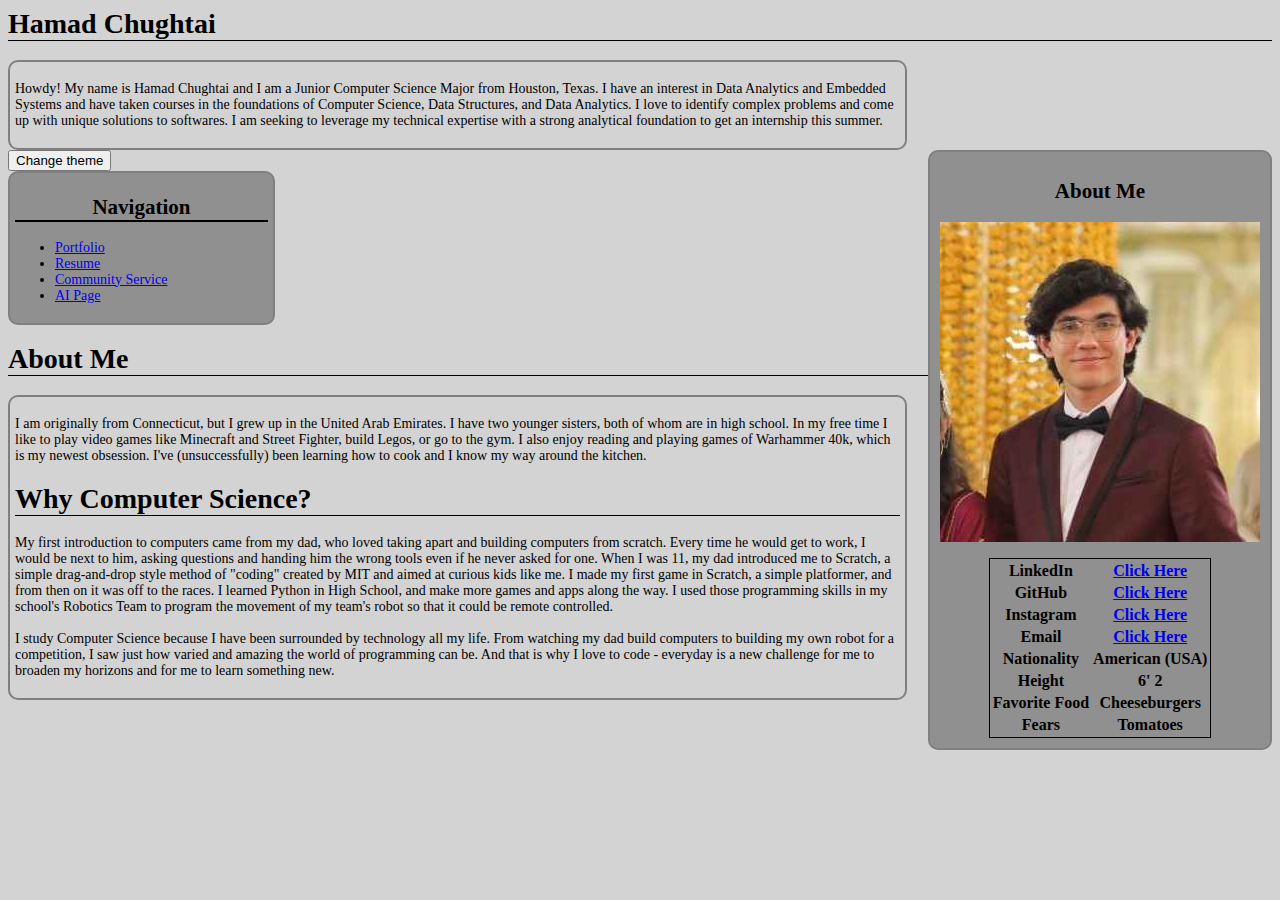
<file: index.html>
<!DOCTYPE HTML PUBLIC "-//W3C//DTD HTML 4.01 Transitional//EN">
<html>
<head>
<title>Homepage</title>
<meta http-equiv="Content-Type" content="text/html; charset=iso-8859-1">
<link id = "theme-stylesheet" rel="stylesheet" href="./themes/styles.css">
</head>

<body>
  <header>
    <h1>Hamad Chughtai</h1>
    <div id = "intro">
      <p>Howdy! My name is Hamad Chughtai and I am a Junior Computer Science Major from Houston, Texas. 
        I have an interest in Data Analytics and Embedded Systems and have taken courses in the foundations of Computer Science, 
        Data Structures, and Data Analytics. I love to identify complex problems and come up with unique solutions to softwares. 
        I am seeking to leverage my technical expertise with a strong analytical foundation to get an internship this summer.
    </p>
    </div>

    <button onclick="toggleTheme()">Change theme</button>

    
    <div id="info" style="float: right; padding: 10px; border: 2px solid gray; border-radius:10px;">
      <h2 style="text-align: center;">About Me</h2>
      <img src="./images/yaboi.jpg" alt="It's ya boi" />
      <br>
      <br>
      <table style="text-align: center; border: 1px solid black; margin: auto;">
        <tr>
          <th>LinkedIn</th>
          <th><a href="https://www.linkedin.com/in/hamad-chughtai">Click Here</a></th>
        </tr>

        <tr>
          <th>GitHub</th>
          <th><a href="https://github.com/habibimood">Click Here</a></th>
        </tr>

        <tr>
          <th>Instagram</th>
          <th><a href="https://www.instagram.com/yaboihamood/">Click Here</a></th>
        </tr>

        <tr>
          <th>Email</th>
          <th><a href="mailto:chughtaihamad@gmail.com">Click Here</th>
        </tr>

        <tr>
          <th>Nationality</th>
          <th>American (USA)</th>
        </tr>

        <tr>
          <th>Height</th>
          <th>6' 2</th>
        </tr>

        <tr>
          <th>Favorite Food</th>
          <th>Cheeseburgers</th>
        </tr>

        <tr>
          <th>Fears</th>
          <th>Tomatoes</th>
        </tr>
      </table>
    </div> 
  </header>

  <div id = "nav">
    <h2 style="text-align: center; border-bottom: 2px solid black;">Navigation</h2>
    <nav>
      <ul>
        <li><a href="portfolio.html">Portfolio</a></li>
        <li><a href="resume.html">Resume</a></li>
        <li><a href="service.html">Community Service</a></li>
        <li><a href="ai-page.html">AI Page</a></li>
      </ul>
    </nav>
  </div>

  <h1>About Me</h1>
  <div id = "my-info">
    <p>I am originally from Connecticut, but I grew up in the United Arab Emirates. I have two younger sisters, both of whom are in high school.
      In my free time I like to play video games like Minecraft and Street Fighter, build Legos, or go to the gym. I also enjoy reading and playing
      games of Warhammer 40k, which is my newest obsession. I've (unsuccessfully) been learning how to cook and I know my way around the kitchen. 
    </p>

    <h1>Why Computer Science?</h1>
    <p>My first introduction to computers came from my dad, who loved taking apart and building computers from scratch. 
      Every time he would get to work, I would be next to him, asking questions and handing him the wrong tools even if he
      never asked for one. When I was 11, my dad introduced me to Scratch, a simple drag-and-drop style method of "coding" created 
      by MIT and aimed at curious kids like me. I made my first game in Scratch, a simple platformer, and from then on it was off to the
      races. I learned Python in High School, and make more games and apps along the way. I used those programming skills in my school's Robotics Team
      to program the movement of my team's robot so that it could be remote controlled. 
      <br>
      <br>
      I study Computer Science because I have been surrounded by technology all my life. From watching my dad build computers to building my own robot
      for a competition, I saw just how varied and amazing the world of programming can be. And that is why I love to code - everyday is a new challenge 
      for me to broaden my horizons and for me to learn something new. 
    </p>
  </div>

  <script src="script.js"></script>
</body>
</html>
</file>
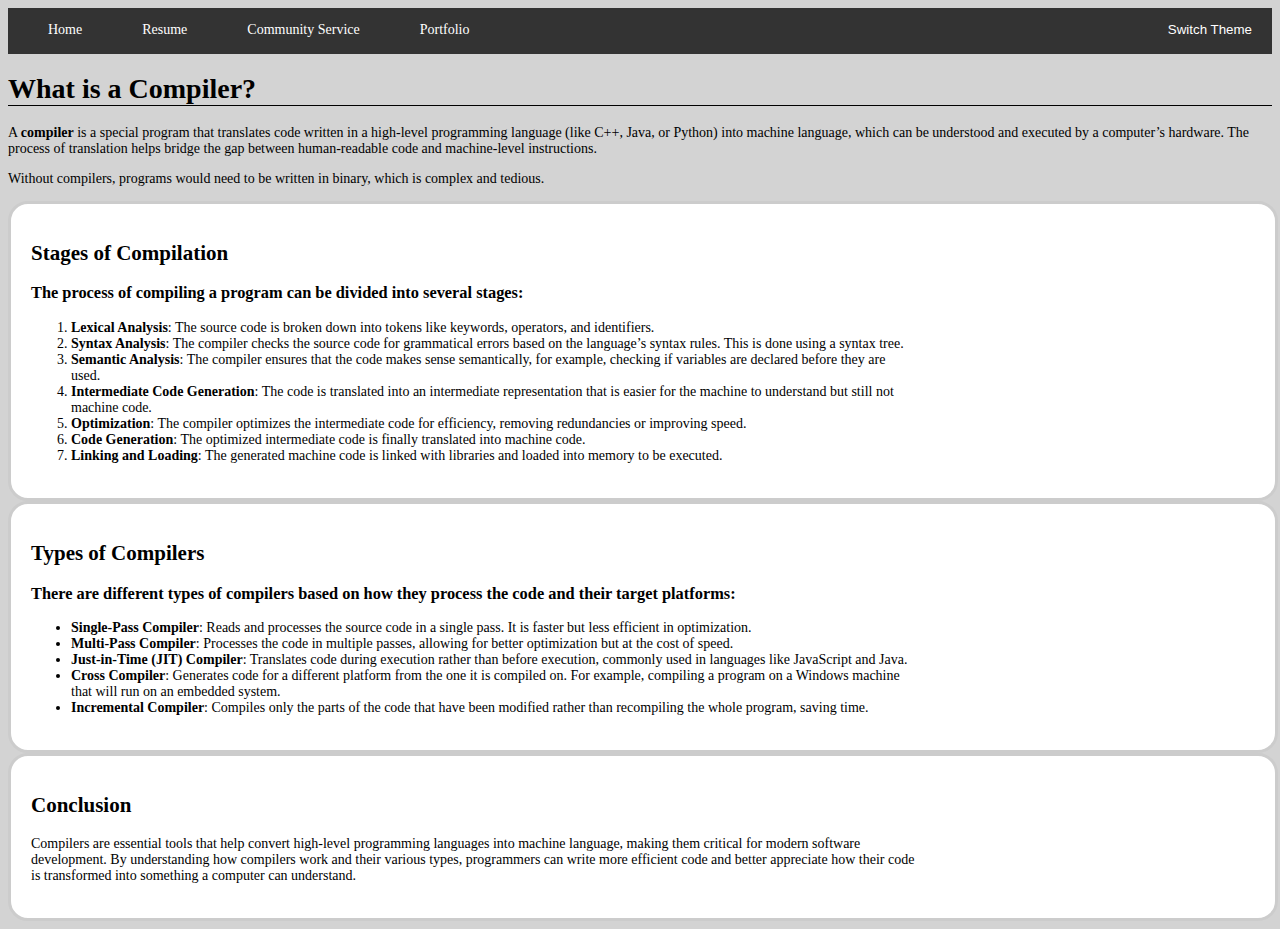
<file: ai-page.html>
<!DOCTYPE html>
<html lang="en">
<head>
    <meta charset="UTF-8">
    <meta name="viewport" content="width=device-width, initial-scale=1.0">
    <title>Introduction to Compilers</title>
    <link id = "theme-stylesheet" rel="stylesheet" href="./themes/styles.css">
</head>


<header style="background-color: #333; height: 46px;">
    <button id="theme-button" style = "float:right;" onclick="toggleTheme()">Switch Theme</button>
    <ul id = "home-ul">
      <li id = "home-link"><a href="index.html">Home</a></li>
      <li id = "home-link"><a href="resume.html">Resume</a></li>
      <li id = "home-link"><a href="service.html">Community Service</a></li>
      <li id = "home-link"><a href="portfolio.html">Portfolio</a></li>
    </ul>
  </header>


<body>
    <!-- Main Content -->
    <section id="what-is-compiler">
        <h1>What is a Compiler?</h1>
        <p>A <strong>compiler</strong> is a special program that translates code written in a high-level programming language (like C++, Java, or Python) into machine language, which can be understood and executed by a computer’s hardware. The process of translation helps bridge the gap between human-readable code and machine-level instructions.</p>
        <p>Without compilers, programs would need to be written in binary, which is complex and tedious.</p>
    </section>


<div class = "container">
    <div class = "project">
        <h2>Stages of Compilation</h2>
        <h3>The process of compiling a program can be divided into several stages:</h3>
        <ol>
        <li><strong>Lexical Analysis</strong>: The source code is broken down into tokens like keywords, operators, and identifiers.</li>
        <li><strong>Syntax Analysis</strong>: The compiler checks the source code for grammatical errors based on the language’s syntax rules. This is done using a syntax tree.</li>
        <li><strong>Semantic Analysis</strong>: The compiler ensures that the code makes sense semantically, for example, checking if variables are declared before they are used.</li>
        <li><strong>Intermediate Code Generation</strong>: The code is translated into an intermediate representation that is easier for the machine to understand but still not machine code.</li>
        <li><strong>Optimization</strong>: The compiler optimizes the intermediate code for efficiency, removing redundancies or improving speed.</li>
        <li><strong>Code Generation</strong>: The optimized intermediate code is finally translated into machine code.</li>
        <li><strong>Linking and Loading</strong>: The generated machine code is linked with libraries and loaded into memory to be executed.</li>
    </ol>
    </div>
</div>

<div class = "container">
    <div class = "project">
        <h2>Types of Compilers</h2>
        <h3>There are different types of compilers based on how they process the code and their target platforms:</h3>
        <ul>
        <li><strong>Single-Pass Compiler</strong>: Reads and processes the source code in a single pass. It is faster but less efficient in optimization.</li>
        <li><strong>Multi-Pass Compiler</strong>: Processes the code in multiple passes, allowing for better optimization but at the cost of speed.</li>
        <li><strong>Just-in-Time (JIT) Compiler</strong>: Translates code during execution rather than before execution, commonly used in languages like JavaScript and Java.</li>
        <li><strong>Cross Compiler</strong>: Generates code for a different platform from the one it is compiled on. For example, compiling a program on a Windows machine that will run on an embedded system.</li>
        <li><strong>Incremental Compiler</strong>: Compiles only the parts of the code that have been modified rather than recompiling the whole program, saving time.</li>
    </ul>
    </div>
    </div>

<div class="container">
    <div class = "project">
        <h2>Conclusion</h2>
        <p>Compilers are essential tools that help convert high-level programming languages into machine language, making them critical for modern software development. By understanding how compilers work and their various types, programmers can write more efficient code and better appreciate how their code is transformed into something a computer can understand.</p>
    </div>
</section>


<script src="script.js"></script>
</body>
</html>
</file>
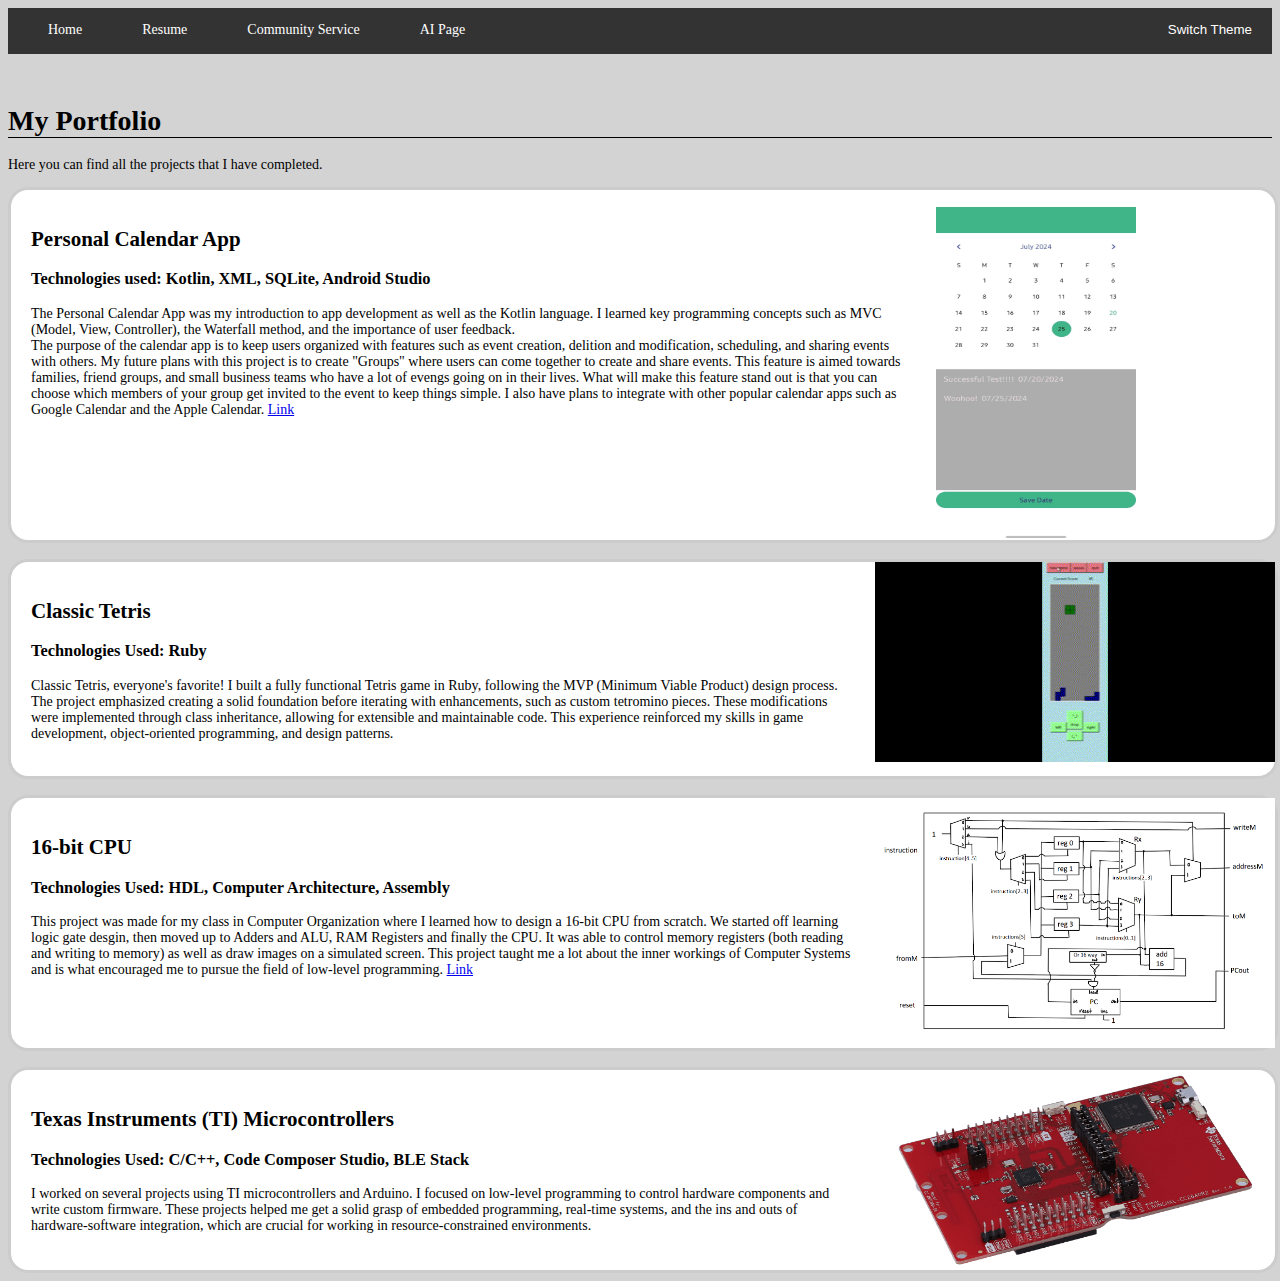
<file: portfolio.html>
<!DOCTYPE HTML PUBLIC "-//W3C//DTD HTML 4.01 Transitional//EN">
<html>
<head>
<title>My Portfolio</title>
<meta http-equiv="Content-Type" content="text/html; charset=iso-8859-1">
<link id = "theme-stylesheet" rel="stylesheet" href="./themes/styles.css">
</head>

<header style="background-color: #333; height: 46px;">
  <button id="theme-button" style = "float:right;" onclick="toggleTheme()">Switch Theme</button>
  <ul id = "home-ul">
    <li id = "home-link"><a href="index.html">Home</a></li>
    <li id = "home-link"><a href="resume.html">Resume</a></li>
    <li id = "home-link"><a href="service.html">Community Service</a></li>
    <li id = "home-link"><a href="ai-page.html">AI Page</a></li>
  </ul>
</header>

<br>
<br>
<h1>My Portfolio</h1>
<p>Here you can find all the projects that I have completed. </p>

<div class = "container">
  <div class = "project">
    <h2>Personal Calendar App</h2>
    <h3>Technologies used: Kotlin, XML, SQLite, Android Studio</h3>
    <p>The Personal Calendar App was my introduction to app development as well as the Kotlin language. 
      I learned key programming concepts such as MVC (Model, View, Controller), the Waterfall method, and the importance of user feedback.
      <br>
      The purpose of the calendar app is to keep users organized with features such as event creation, delition and modification, scheduling, and sharing events with others. 
      My future plans with this project is to create "Groups" where users can come together to create and share events. This feature is aimed towards families, friend groups, and small business teams who
      have a lot of evengs going on in their lives. What will make this feature stand out is that you can choose which members of your group get invited to the event to keep things simple. I also have plans
      to integrate with other popular calendar apps such as Google Calendar and the Apple Calendar. <a href="https://github.com/habibimood/Calendar-App">Link</a>
  </p>
  </div>

  <div class = "img">
    <img src="images/calendar.jpg" alt="Calendar App" width="200px" height="350px">
  </div>
</div>

<br>

<div class = "container">
  <div class = "project">
    <h2>Classic Tetris</h2>
    <h3>Technologies Used: Ruby</h3>
    <p>Classic Tetris, everyone's favorite! I built a fully functional Tetris game in Ruby, following the MVP (Minimum Viable Product) design process. The project emphasized creating a solid foundation before 
      iterating with enhancements, such as custom tetromino pieces. These modifications were implemented through class inheritance, allowing for extensible and maintainable code. This experience reinforced 
      my skills in game development, object-oriented programming, and design patterns.</p>
  </div>

  <div class = "img">
    <img src="images/tetris.gif" alt="Tetris Gif" width="400px" height="200px">
  </div>
</div>

<br>

<div class = "container">
  <div class = "project">
    <h2>16-bit CPU</h2>
    <h3>Technologies Used: HDL, Computer Architecture, Assembly</h3>
    <p>This project was made for my class in Computer Organization where I learned how to design a 16-bit CPU from scratch. We started off learning logic gate desgin, then moved up to Adders and ALU, RAM Registers
      and finally the CPU. It was able to control memory registers (both reading and writing to memory) as well as draw images on a simulated screen. This project taught me a lot about the inner workings of Computer Systems
      and is what encouraged me to pursue the field of low-level programming. <a href="https://github.com/havivha/Nand2Tetris/blob/master/05/CPU.hdl">Link</a>
    </p>
  </div>

  <div class = "img">
    <img src="images/cpu.png" alt = "16-Bit CPU" width = "400px" height="250px" />
  </div>
</div>

<br>

<div class = "container">
  <div class = "project">
    <h2>Texas Instruments (TI) Microcontrollers</h2>
    <h3>Technologies Used: C/C++, Code Composer Studio, BLE Stack</h3>
    <p>
      I worked on several projects using TI microcontrollers and Arduino. I focused on low-level programming to control hardware components and write custom firmware. These projects helped me get a solid grasp of embedded programming,
      real-time systems, and the ins and outs of hardware-software integration, which are crucial for working in resource-constrained environments.
    </p>
  </div>

  <div class = "img">
    <img src="images/cc2640.png" alt="CC2640", width="400px" height="200px">
  </div>
</div>

<script src="script.js"></script>
</file>
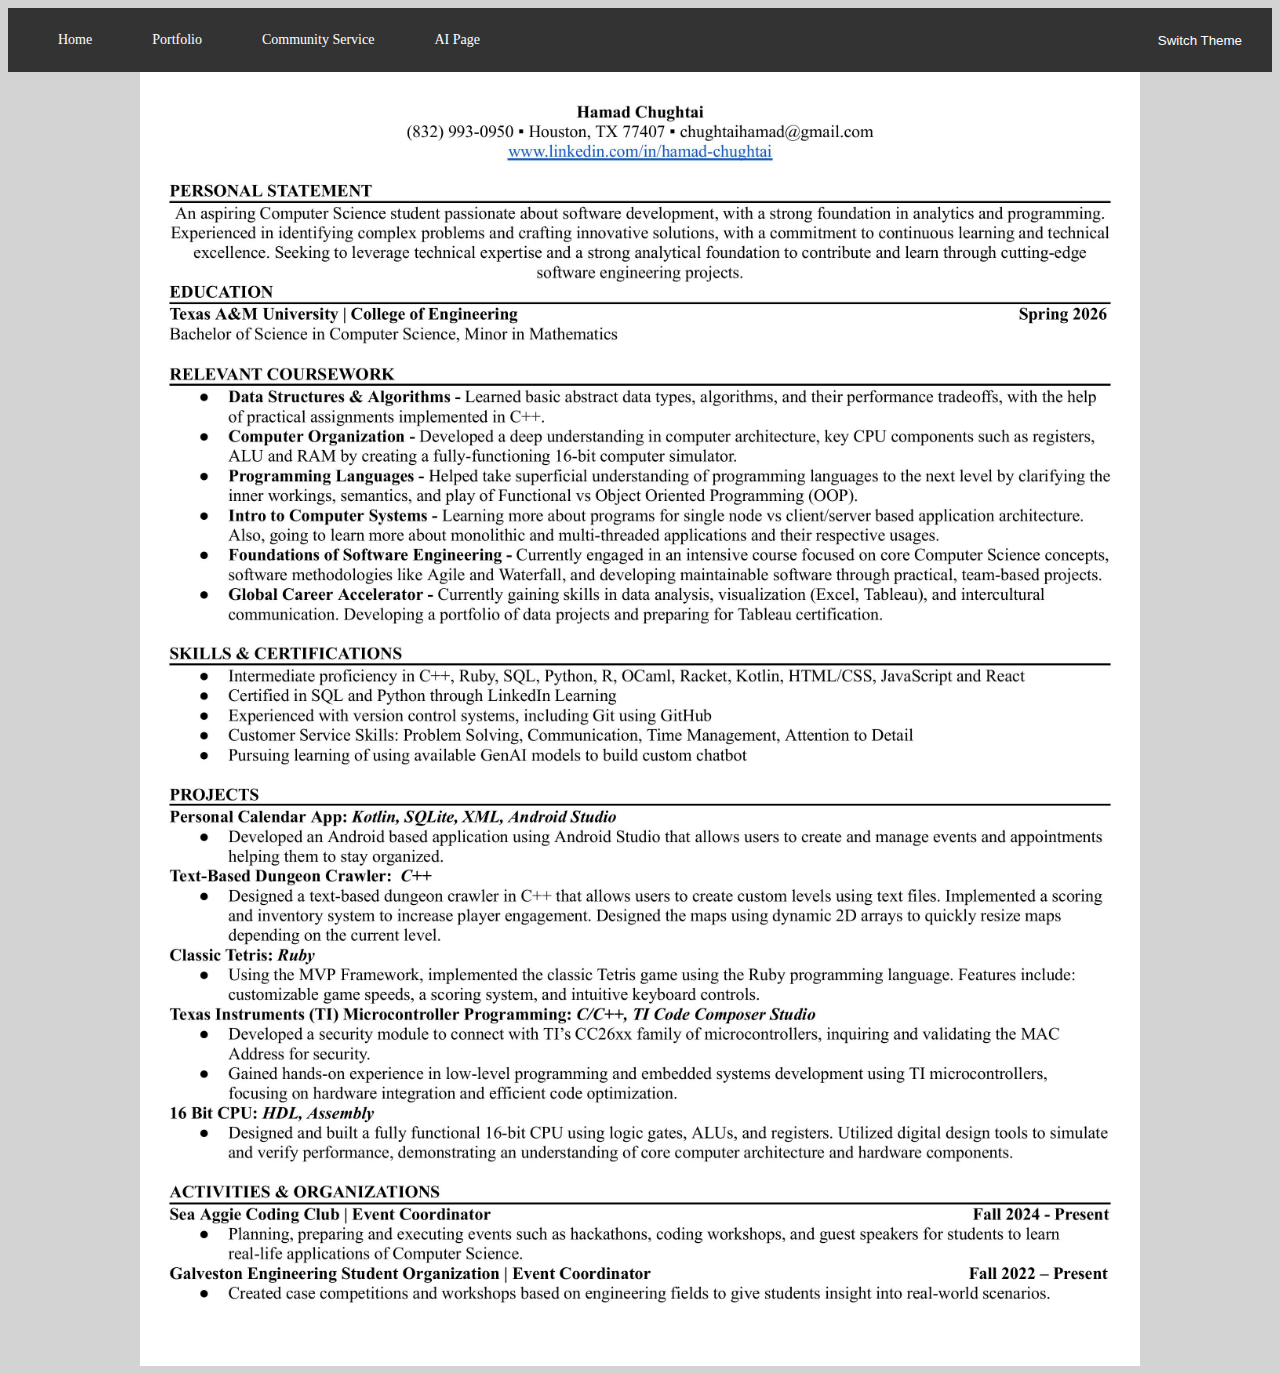
<file: resume.html>
<!DOCTYPE HTML PUBLIC "-//W3C//DTD HTML 4.01 Transitional//EN">
<html>
<head>
  <title>My Resume</title>
  <meta http-equiv="Content-Type" content="text/html; charset=iso-8859-1">
  <link id="theme-stylesheet" rel="stylesheet" href="./themes/styles.css">
</head>

<body>
  <div id="header-container">
    <ul id="home-ul">
      <li id="home-link"><a href="index.html">Home</a></li>
      <li id="home-link"><a href="portfolio.html">Portfolio</a></li>
      <li id="home-link"><a href="service.html">Community Service</a></li>
      <li id="home-link"><a href="ai-page.html">AI Page</a></li>
    </ul>
    <button id="theme-button" onclick="toggleTheme()">Switch Theme</button>
  </div>

  <div>
    <img id="resume" src="images/Chughtai_Hamad.jpg" />
  </div>

  <script src="script.js"></script>
</body>
</html>
</file>
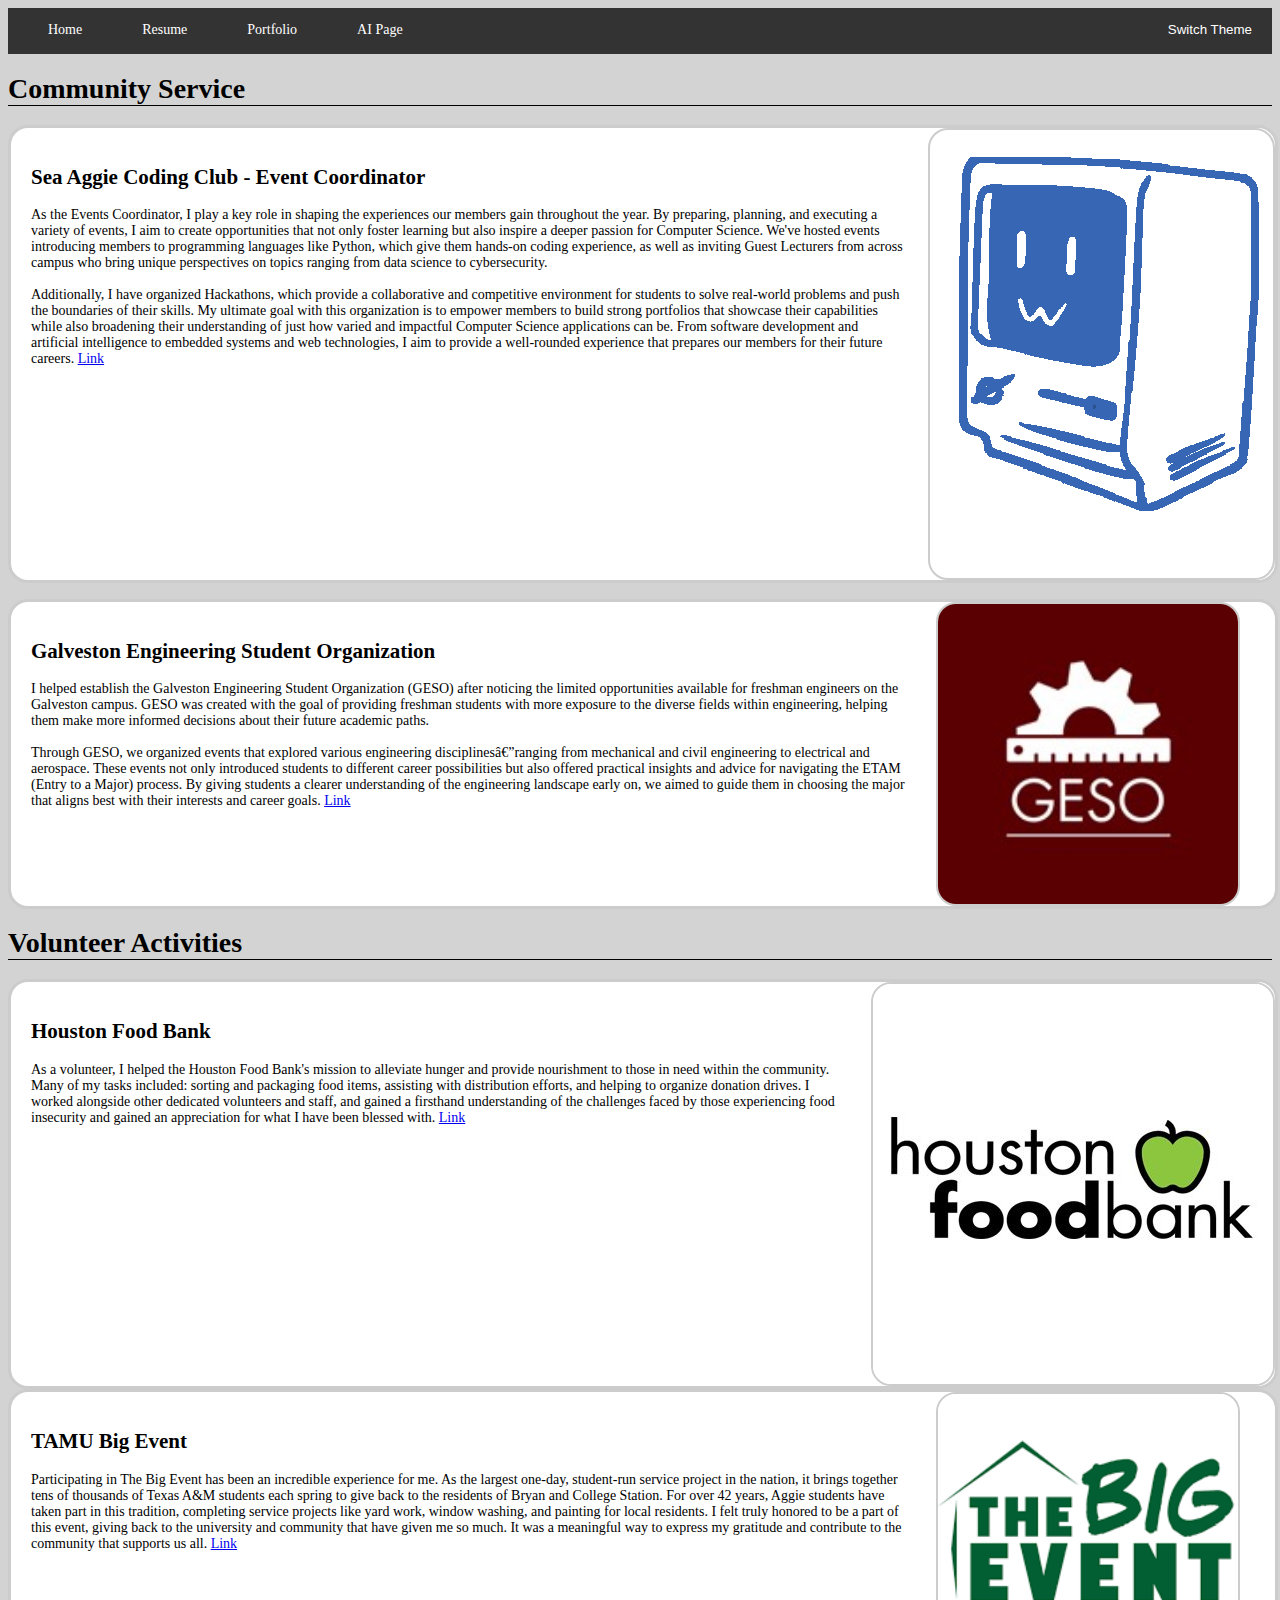
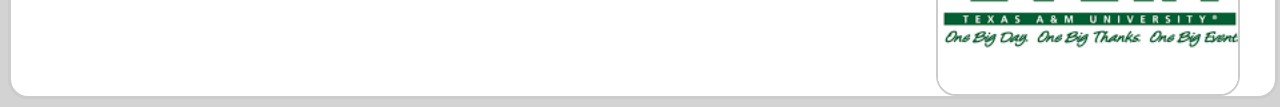
<file: service.html>
<!DOCTYPE HTML PUBLIC "-//W3C//DTD HTML 4.01 Transitional//EN">
<html>
<head>
<title>Community Service</title>
<meta http-equiv="Content-Type" content="text/html; charset=iso-8859-1">
<link id = "theme-stylesheet" rel="stylesheet" href="./themes/styles.css">
</head>

<header style="background-color: #333; height: 46px;">
  <button id="theme-button" style = "float:right;" onclick="toggleTheme()">Switch Theme</button>
  <ul id = "home-ul">
    <li id = "home-link"><a href="index.html">Home</a></li>
    <li id = "home-link"><a href="resume.html">Resume</a></li>
    <li id = "home-link"><a href="portfolio.html">Portfolio</a></li>
    <li id = "home-link"><a href="ai-page.html">AI Page</a></li>
  </ul>
</header>

<h1>Community Service</h1>

<div class="container">
  <div class = "project">
    <h2>Sea Aggie Coding Club - Event Coordinator</h2>
    <p>
      As the Events Coordinator, I play a key role in shaping the experiences our members gain throughout the year. 
      By preparing, planning, and executing a variety of events, I aim to create opportunities that not only foster learning 
      but also inspire a deeper passion for Computer Science. We've hosted events introducing members to programming languages
      like Python, which give them hands-on coding experience, as well as inviting Guest Lecturers from across campus who bring
      unique perspectives on topics ranging from data science to cybersecurity. 
      <br>
      <br>
      Additionally, I have organized Hackathons, which provide a collaborative and competitive environment for students to solve 
      real-world problems and push the boundaries of their skills. My ultimate goal with this organization is to empower members 
      to build strong portfolios that showcase their capabilities while also broadening their understanding of just how varied and 
      impactful Computer Science applications can be. From software development and artificial intelligence to embedded systems and 
      web technologies, I aim to provide a well-rounded experience that prepares our members for their future careers.
      <a href="https://tamug.campuslabs.com/engage/organization/SACC">Link</a>
    </p>
  </div>

  <div id="img">
    <img src="images/sacc.png" style="border: 2px solid #ccc; border-radius: 20px;" />
  </div>
</div>

  <br>

<div class="container">
  <div class = "project">
    <h2>Galveston Engineering Student Organization</h2>
    <p>
      I helped establish the Galveston Engineering Student Organization (GESO) after noticing the limited opportunities available
      for freshman engineers on the Galveston campus. GESO was created with the goal of providing freshman students with more 
      exposure to the diverse fields within engineering, helping them make more informed decisions about their future academic paths. 
      <br>
      <br>

      Through GESO, we organized events that explored various engineering disciplines—ranging from mechanical and civil engineering 
      to electrical and aerospace. These events not only introduced students to different career possibilities but also offered practical 
      insights and advice for navigating the ETAM (Entry to a Major) process. By giving students a clearer understanding of the engineering 
      landscape early on, we aimed to guide them in choosing the major that aligns best with their interests and career goals.
      <a href="https://tamug.campuslabs.com/engage/organization/GESO">Link</a>
    </p>  
  </div>

  <!--IMage for GESO-->
  <div id="img">
    <img src="images/geso.jpg" style="border: 2px solid #ccc; border-radius: 20px; width:300px; height:300px;" />
  </div>
</div>

<h1>Volunteer Activities</h1>

<div class = "container">
  <div class = "project">
    <h2>Houston Food Bank</h2>
    <p>
      As a volunteer, I helped the Houston Food Bank's mission to alleviate hunger and provide nourishment to those in need within the community.

      Many of my tasks included: sorting and packaging food items, assisting with distribution efforts, and helping to organize donation drives. 
      I worked alongside other dedicated volunteers and staff, and gained a firsthand understanding of the challenges faced by those experiencing 
      food insecurity and gained an appreciation for what I have been blessed with. 
      <a href="https://www.houstonfoodbank.org/">Link</a>
    </p>
  </div>

  <div id="img">
    <img src="images/hfb.jpg" style="border: 2px solid #ccc; border-radius: 20px;" />
  </div>
</div>

<div class="container">
  <div class = "project">
    <h2>TAMU Big Event</h2>
    <p>
      Participating in The Big Event has been an incredible experience for me. As the largest one-day, student-run service project in the nation, 
      it brings together tens of thousands of Texas A&M students each spring to give back to the residents of Bryan and College Station. For over 42 years, 
      Aggie students have taken part in this tradition, completing service projects like yard work, window washing, and painting for local residents.

      I felt truly honored to be a part of this event, giving back to the university and community that have given me so much. It was a meaningful way 
      to express my gratitude and contribute to the community that supports us all.
      <a href="https://bigevent.tamu.edu/">Link</a>
    </p>
  </div>

  <div id="img">
    <img src="images/bigevent.png" style="border: 2px solid #ccc; border-radius: 20px; width:300px; height:300px;" />
  </div>
</div>

<script src="script.js"></script>
</file>
<file: themes/styles.css>
.container {
    display: flex;
    width: 100%;
    border: 3px solid #ccc;
    border-radius: 20px;
    background-color: #ffff;
}

.project {
    flex: 1;
    padding: 20px;
    max-width: 70%;
    float: left;
}


body {
    font-family: Verdana;
    font-size: 14px;
    background-color: #D3D3D3;
}

h1 {
    border-bottom: 1px solid black;
}


#right{
    text-align: right;
}

#my-info {
    width: 70%;
    border: 2px solid grey;
    border-radius: 10px;
    padding: 5px;
    
}

#nav {
    border: 2px solid grey;
    border-radius: 10px;
    padding: 5px;
    width: 20%;
    background-color: rgb(145, 144, 144);
}

#intro {
    width: 70%;
    border: 2px solid gray;
    border-radius: 10px;
    padding: 5px;
}

#info {
    background-color: rgb(145, 144, 144);
}


.center {
    display: block;
    margin-left: auto;
    margin-right: auto;
    width: 50%;
}

#home-ul {
    list-style-type: none; /* Remove bullet points */
    margin: 0; /* Remove default margin */
    padding: 0; /* Remove default padding */
    background-color: #333; /* Background color of the navigation bar */
    overflow: hidden; /* Ensure the navigation bar is contained */
    float: left;
}

#home-link {
    float: right; /* Align list items horizontally */
    list-style-type: none;
}

#home-link a {
    display: block; /* Make the link a block-level element */
    color: white; /* Text color */
    text-align: center; /* Center the text */
    padding: 14px 20px; /* Padding around the text */
    text-decoration: none; /* Remove underlines */
}

/* Add a hover effect */
#home-link a:hover {
    background-color: #111; /* Background color on hover */
}

#theme-button {
    float: right; /* Keep button on the right */
    background-color: #333; /* Match background color */
    color: white; /* Match text color */
    border: none; /* Remove default borders */
    padding: 14px 20px; /* Match padding with links */
    cursor: pointer; /* Pointer on hover */
    text-align: center;
}

#theme-button:hover {
    background-color: #111; /* Same hover effect as links */
}

#toggle-theme {
    background-color: #333;
    color: white;
    border: none;
    padding: 14px 20px;
    cursor: pointer;
    font-family: 'Verdana', sans-serif;
}

/* Button hover effect similar to link hover */
#toggle-theme:hover {
    background-color: #111;
}

#header-container {
    display: flex;
    justify-content: space-between; /* Space between ul and button */
    align-items: center; /* Align items vertically in the center */
    background-color: #333;
    padding: 10px; /* Adjust padding as needed */
}

#home-ul {
    list-style-type: none;
    margin: 0;
    padding: 0;
    display: flex;
}

#home-link {
    margin-left: 20px; /* Spacing between links */
}

#home-link a {
    display: block;
    color: white;
    text-align: center;
    padding: 14px 20px;
    text-decoration: none;
}

  /* Add a hover effect */
#home-link a:hover {
    background-color: #111;
}

#theme-button {
    background-color: #333;
    color: white;
    border: none;
    padding: 14px 20px;
    cursor: pointer;
}

#theme-button:hover {
    background-color: #111;
}

#pdf-canvas {
    border: 1px solid black;
    width: 100%;
    height: auto;

}

#resume {
    width:auto;
    height:auto;
    display: block;
    margin-left: auto;
    margin-right: auto;

    max-width: 1000px;
    max-height: 2000px;
}
</file>
